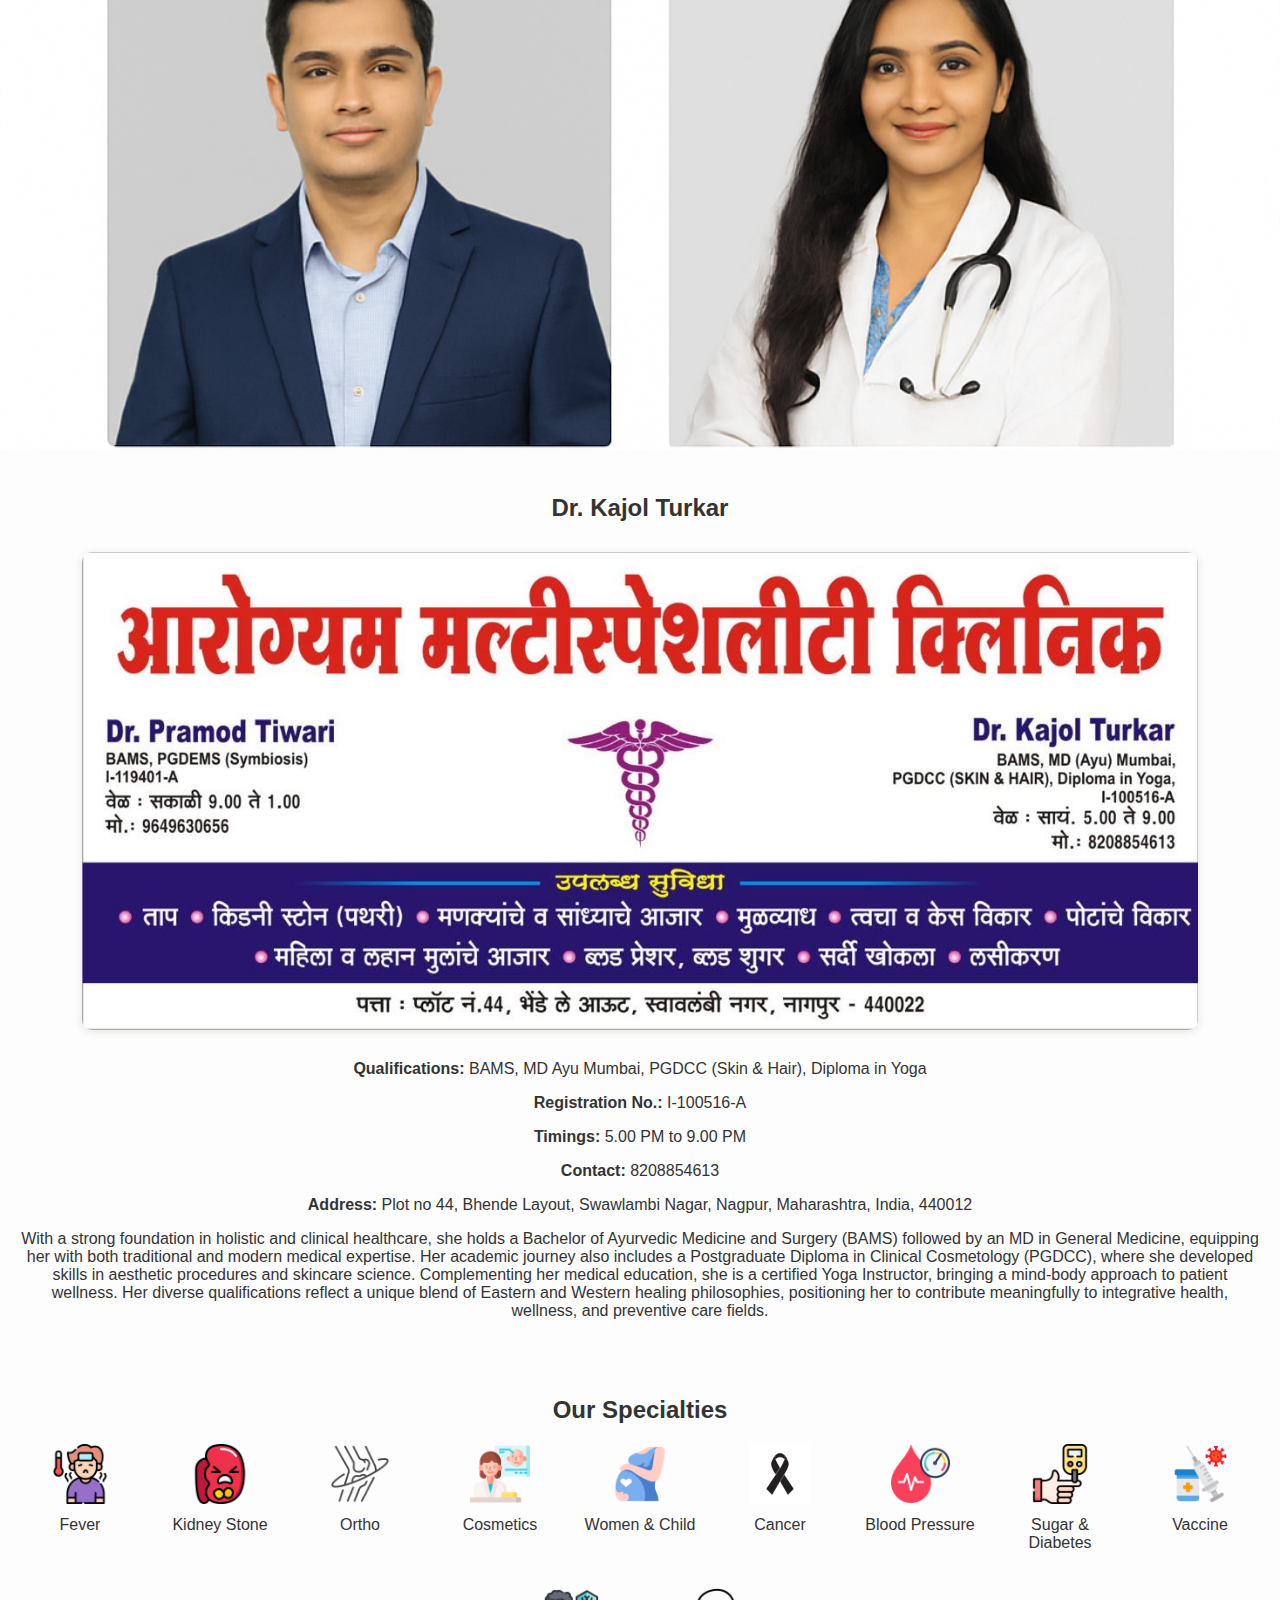
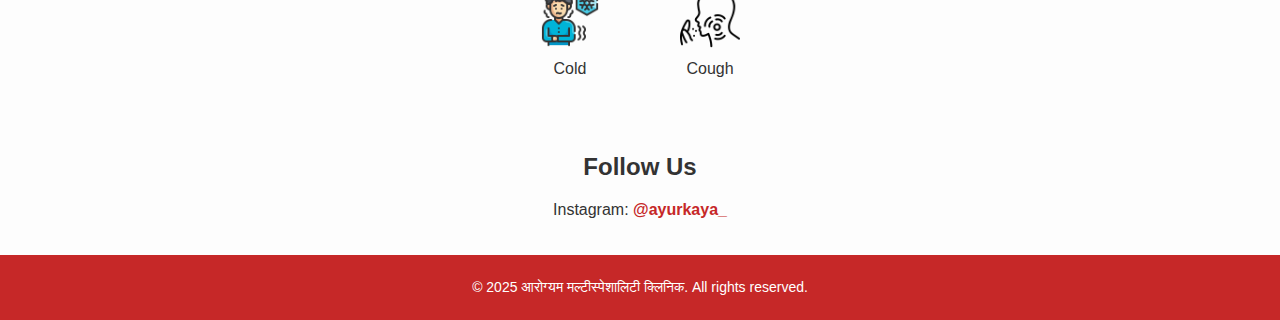
<file: github-portfolio/index.html>
<!DOCTYPE html>
<html lang="en">
<head>
  <meta charset="UTF-8" />
  <meta name="viewport" content="width=device-width, initial-scale=1.0" />
  <title>आरोग्यम मल्टीस्पेशालिटी क्लिनिक</title>
  <link rel="stylesheet" href="style.css" />
</head>
<body>
  <header>
    <img src="images/clinic-banner.jpg" alt="Aarogyam Clinic Banner" class="banner" />
  </header>

  <section class="about">
    <h2>Dr. Kajol Turkar</h2>
    <div class="doctor-images">
      <img src="images/doctors.jpg" alt="Dr. Kajol Turkar" class="doctors" />
    </div>
    <div class="bio">
      <p><strong>Qualifications:</strong> BAMS, MD Ayu Mumbai, PGDCC (Skin & Hair), Diploma in Yoga</p>
      <p><strong>Registration No.:</strong> I-100516-A</p>
      <p><strong>Timings:</strong> 5.00 PM to 9.00 PM</p>
      <p><strong>Contact:</strong> 8208854613</p>
      <p><strong>Address:</strong> Plot no 44, Bhende Layout, Swawlambi Nagar, Nagpur, Maharashtra, India, 440012</p>
      <p>With a strong foundation in holistic and clinical healthcare,
         she holds a Bachelor of Ayurvedic Medicine and Surgery (BAMS) followed by an MD in General Medicine, 
         equipping her with both traditional and modern medical expertise. Her academic journey also includes a Postgraduate Diploma in Clinical Cosmetology (PGDCC), 
         where she developed skills in aesthetic procedures and skincare science. Complementing her medical education, 
         she is a certified Yoga Instructor, bringing a mind-body approach to patient wellness. 
         Her diverse qualifications reflect a unique blend of Eastern and Western healing philosophies, positioning her to contribute meaningfully to integrative health, 
         wellness, and preventive care fields.</p>
    </div>
  </section>

  <section class="features">
    <h2>Our Specialties</h2>
    <div class="feature-grid">
      <div class="feature"><img src="icons/fever.png" alt="Fever"><p>Fever</p></div>
      <div class="feature"><img src="icons/kidney-stone.png" alt="Kidney Stone"><p>Kidney Stone</p></div>
      <div class="feature"><img src="icons/ortho.png" alt="Ortho"><p>Ortho</p></div>
      <div class="feature"><img src="icons/cosmetics.png" alt="Cosmetics"><p>Cosmetics</p></div>
      <div class="feature"><img src="icons/pregnant.png" alt="Women & Child"><p>Women & Child</p></div>
      <div class="feature"><img src="icons/cancer.jpg" alt="Cancer"><p>Cancer</p></div>
      <div class="feature"><img src="icons/bp.png" alt="Blood Pressure"><p>Blood Pressure</p></div>
      <div class="feature"><img src="icons/diabetes.png" alt="Sugar"><p>Sugar & Diabetes</p></div>
      <div class="feature"><img src="icons/vaccine.png" alt="Vaccination"><p>Vaccine</p></div>
      <div class="feature"><img src="icons/cold.png" alt="Vaccination"><p>Cold</p></div>
      <div class="feature"><img src="icons/cough.png" alt="Vaccination"><p>Cough</p></div>

    </div>
  </section>

  <section class="contact">
    <h2>Follow Us</h2>
    <p>
      Instagram:
      <a href="https://www.instagram.com/ayurkaya_" target="_blank">@ayurkaya_</a>
    </p>
  </section>

  <footer>
    <p>&copy; 2025 आरोग्यम मल्टीस्पेशालिटी क्लिनिक. All rights reserved.</p>
  </footer>
</body>
</html>
</file>
<file: github-portfolio/style.css>
body {
  margin: 0;
  padding: 0;
  font-family: 'Segoe UI', sans-serif;
  background-color: #fdfdfd;
  color: #333;
}
.banner {
  width: 100%;
  max-height: 450px;
  object-fit: cover;
}
.about, .contact, .features {
  text-align: center;
  padding: 20px;
}
.doctor-images img {
  max-width: 90%;
  border-radius: 10px;
  margin: 10px 0;
  box-shadow: 0 2px 10px rgba(0,0,0,0.1);
}
.feature-grid {
  display: flex;
  flex-wrap: wrap;
  justify-content: center;
  gap: 20px;
  margin-top: 20px;
}
.feature {
  width: 120px;
  text-align: center;
}
.feature img {
  width: 60px;
  height: 60px;
}
.feature p {
  margin-top: 8px;
  font-weight: 500;
}
a {
  color: #c62828;
  text-decoration: none;
  font-weight: bold;
}
footer {
  background-color: #c62828;
  color: white;
  text-align: center;
  padding: 10px;
  font-size: 14px;
}
@media (max-width: 768px) {
  .feature-grid {
    flex-direction: row;
    flex-wrap: wrap;
  }
  .feature {
    width: 45%;
  }
}
</file>
